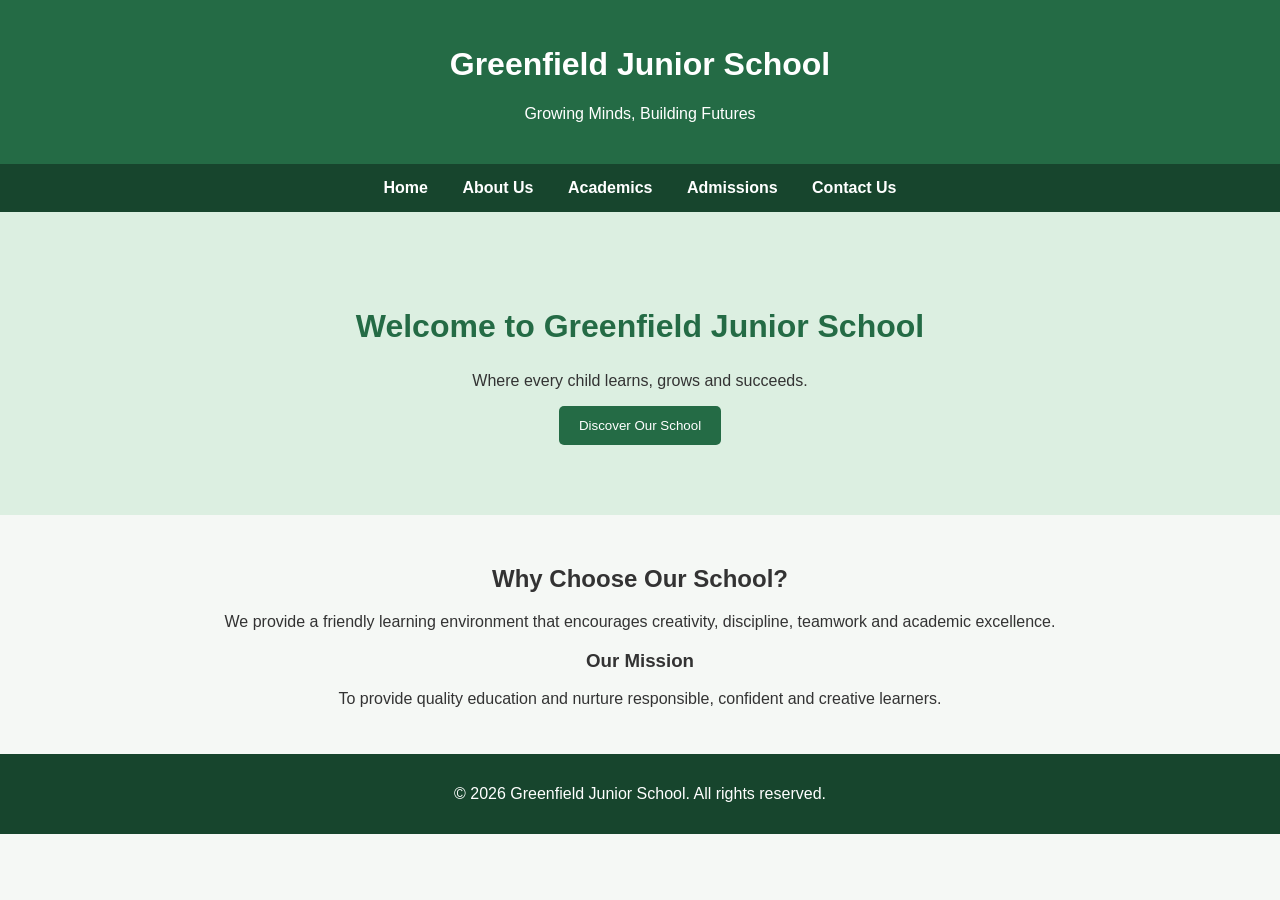
<file: index.html>
<!DOCTYPE html>
<html lang="en">
<head>
    <meta charset="UTF-8">
    <meta name="viewport" content="width=device-width, initial-scale=1.0">
    <title>Greenfield Junior School</title>
    <link rel="stylesheet" href="style.css">
</head>
<body>

<header>
    <h1>Greenfield Junior School</h1>
    <p>Growing Minds, Building Futures</p>
</header>

<nav>
    <a href="index.html">Home</a>
    <a href="about.html">About Us</a>
    <a href="academics.html">Academics</a>
    <a href="admissions.html">Admissions</a>
    <a href="contact.html">Contact Us</a>
</nav>

<section class="hero">
    <h2>Welcome to Greenfield Junior School</h2>
    <p>Where every child learns, grows and succeeds.</p>
    <button onclick="showMessage()">Discover Our School</button>
</section>

<section class="content">
    <h2>Why Choose Our School?</h2>
    <p>We provide a friendly learning environment that encourages
    creativity, discipline, teamwork and academic excellence.</p>

    <h3>Our Mission</h3>
    <p>To provide quality education and nurture responsible,
    confident and creative learners.</p>
</section>

<footer>
    <p>&copy; 2026 Greenfield Junior School. All rights reserved.</p>
</footer>

<script src="script.js"></script>

</body>
</html>
</file>
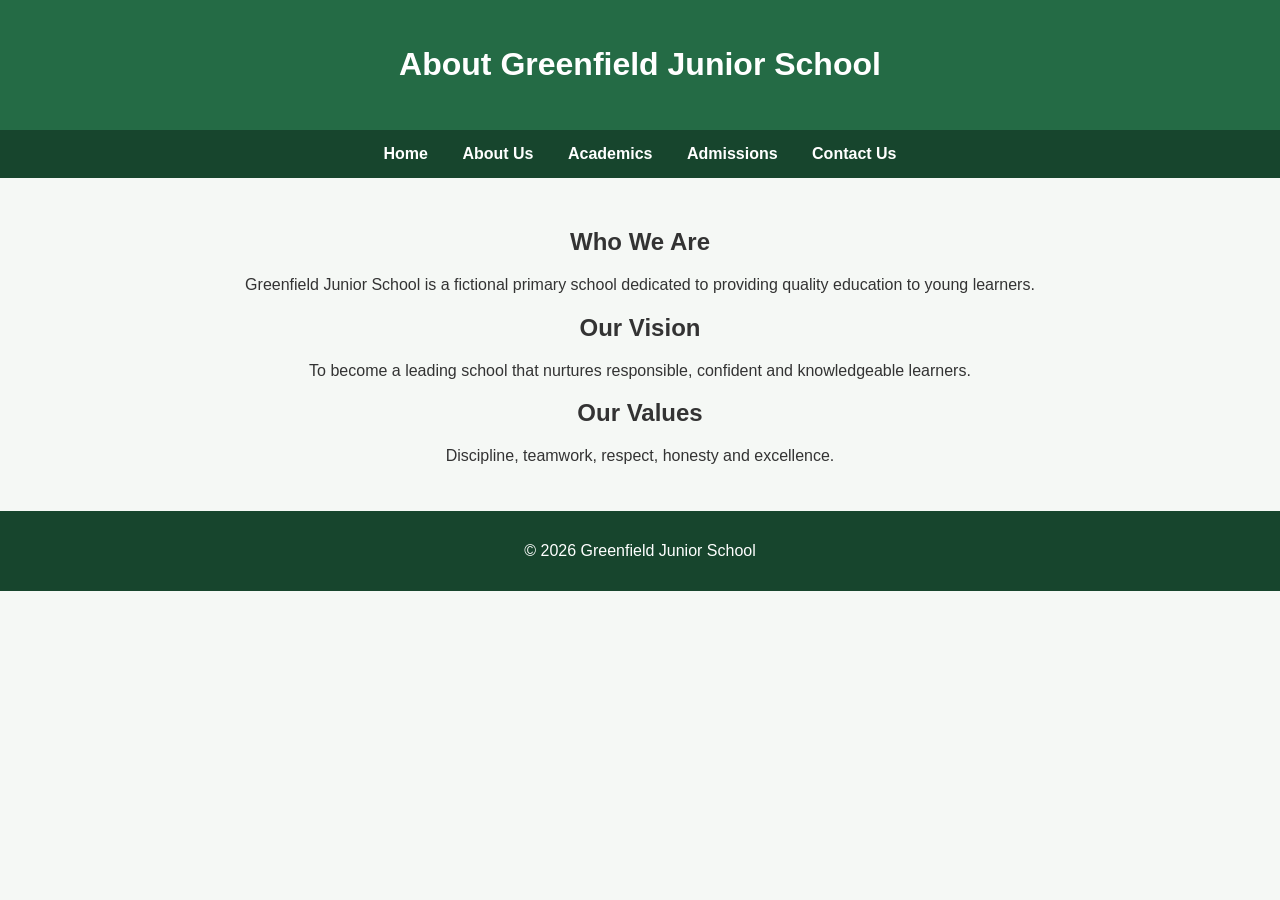
<file: about.html>
<!DOCTYPE html>
<html lang="en">
<head>
    <meta charset="UTF-8">
    <title>About Us - Greenfield Junior School</title>
    <link rel="stylesheet" href="style.css">
</head>
<body>
<header>
    <h1>About Greenfield Junior School</h1>
</header>

<nav>
    <a href="index.html">Home</a>
    <a href="about.html">About Us</a>
    <a href="academics.html">Academics</a>
    <a href="admissions.html">Admissions</a>
    <a href="contact.html">Contact Us</a>
</nav>

<section class="content">
    <h2>Who We Are</h2>
    <p>Greenfield Junior School is a fictional primary school
    dedicated to providing quality education to young learners.</p>

    <h2>Our Vision</h2>
    <p>To become a leading school that nurtures responsible,
    confident and knowledgeable learners.</p>

    <h2>Our Values</h2>
    <p>Discipline, teamwork, respect, honesty and excellence.</p>
</section>

<footer>
    <p>&copy; 2026 Greenfield Junior School</p>
</footer>
</body>
</html>
</file>
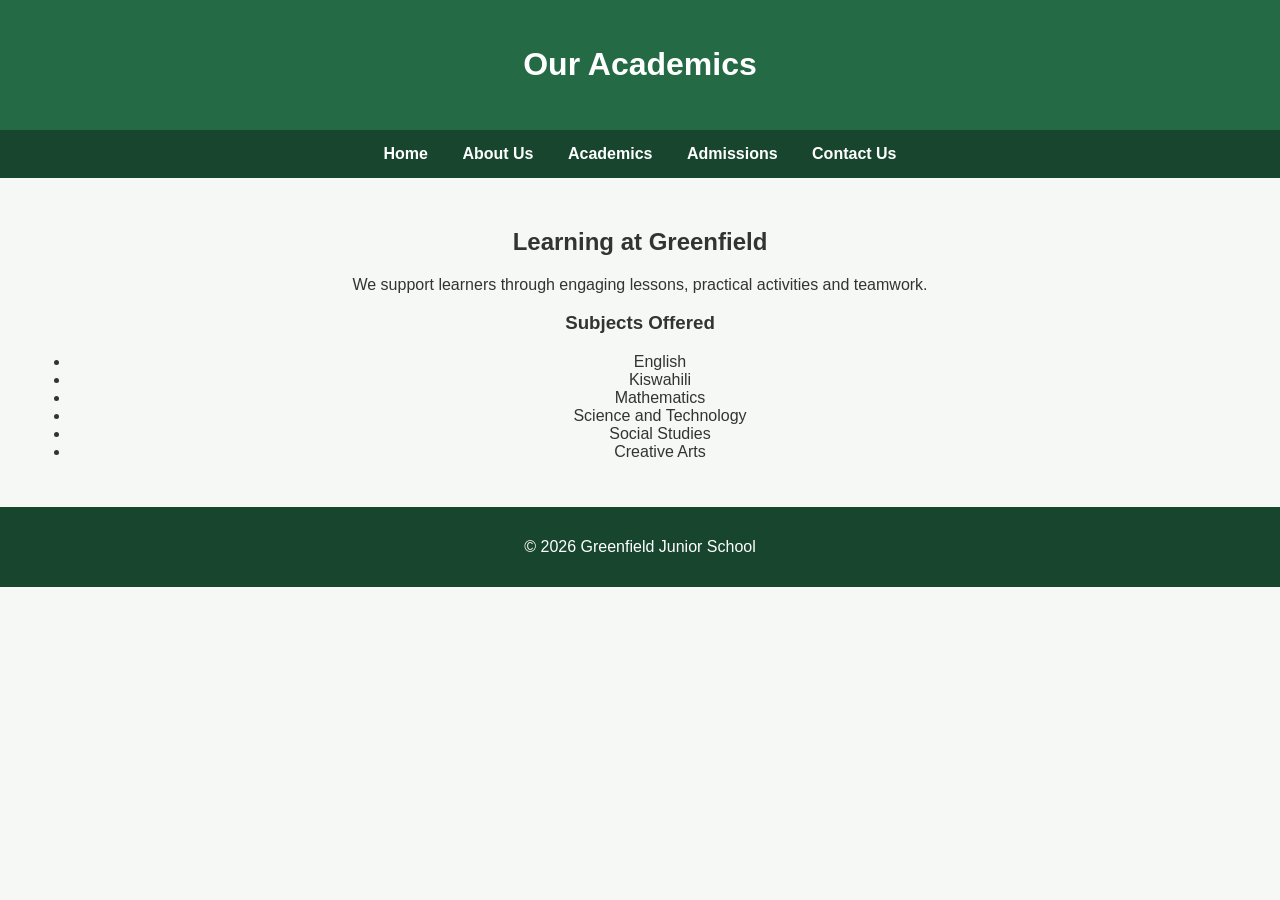
<file: academics.html>
<!DOCTYPE html>
<html lang="en">
<head>
    <meta charset="UTF-8">
    <title>Academics - Greenfield Junior School</title>
    <link rel="stylesheet" href="style.css">
</head>
<body>
<header>
    <h1>Our Academics</h1>
</header>

<nav>
    <a href="index.html">Home</a>
    <a href="about.html">About Us</a>
    <a href="academics.html">Academics</a>
    <a href="admissions.html">Admissions</a>
    <a href="contact.html">Contact Us</a>
</nav>

<section class="content">
    <h2>Learning at Greenfield</h2>
    <p>We support learners through engaging lessons,
    practical activities and teamwork.</p>

    <h3>Subjects Offered</h3>
    <ul>
        <li>English</li>
        <li>Kiswahili</li>
        <li>Mathematics</li>
        <li>Science and Technology</li>
        <li>Social Studies</li>
        <li>Creative Arts</li>
    </ul>
</section>

<footer>
    <p>&copy; 2026 Greenfield Junior School</p>
</footer>
</body>
</html>
</file>
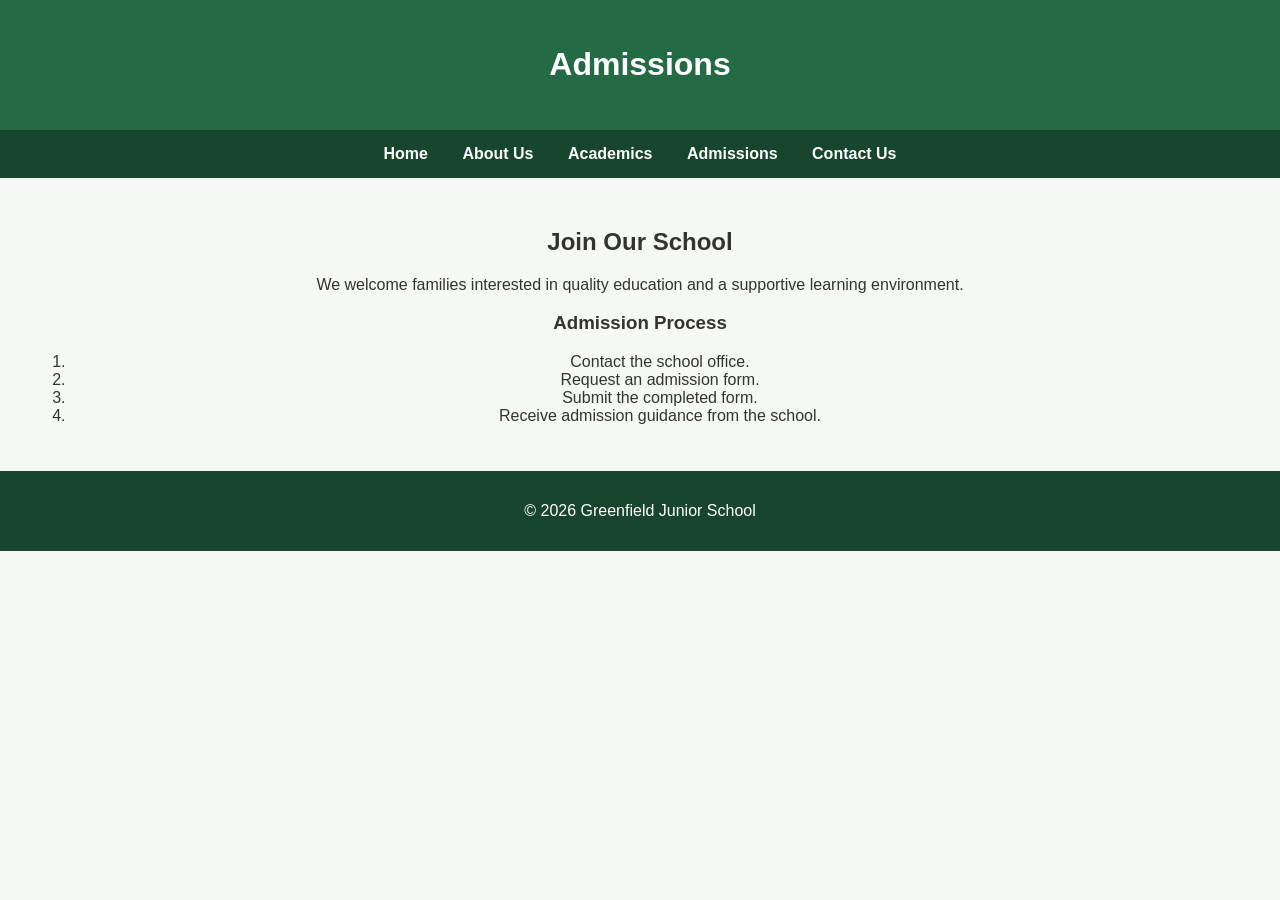
<file: admissions.html>
<!DOCTYPE html>
<html lang="en">
<head>
    <meta charset="UTF-8">
    <title>Admissions - Greenfield Junior School</title>
    <link rel="stylesheet" href="style.css">
</head>
<body>
<header>
    <h1>Admissions</h1>
</header>

<nav>
    <a href="index.html">Home</a>
    <a href="about.html">About Us</a>
    <a href="academics.html">Academics</a>
    <a href="admissions.html">Admissions</a>
    <a href="contact.html">Contact Us</a>
</nav>

<section class="content">
    <h2>Join Our School</h2>
    <p>We welcome families interested in quality education
    and a supportive learning environment.</p>

    <h3>Admission Process</h3>
    <ol>
        <li>Contact the school office.</li>
        <li>Request an admission form.</li>
        <li>Submit the completed form.</li>
        <li>Receive admission guidance from the school.</li>
    </ol>
</section>

<footer>
    <p>&copy; 2026 Greenfield Junior School</p>
</footer>
</body>
</html>
</file>
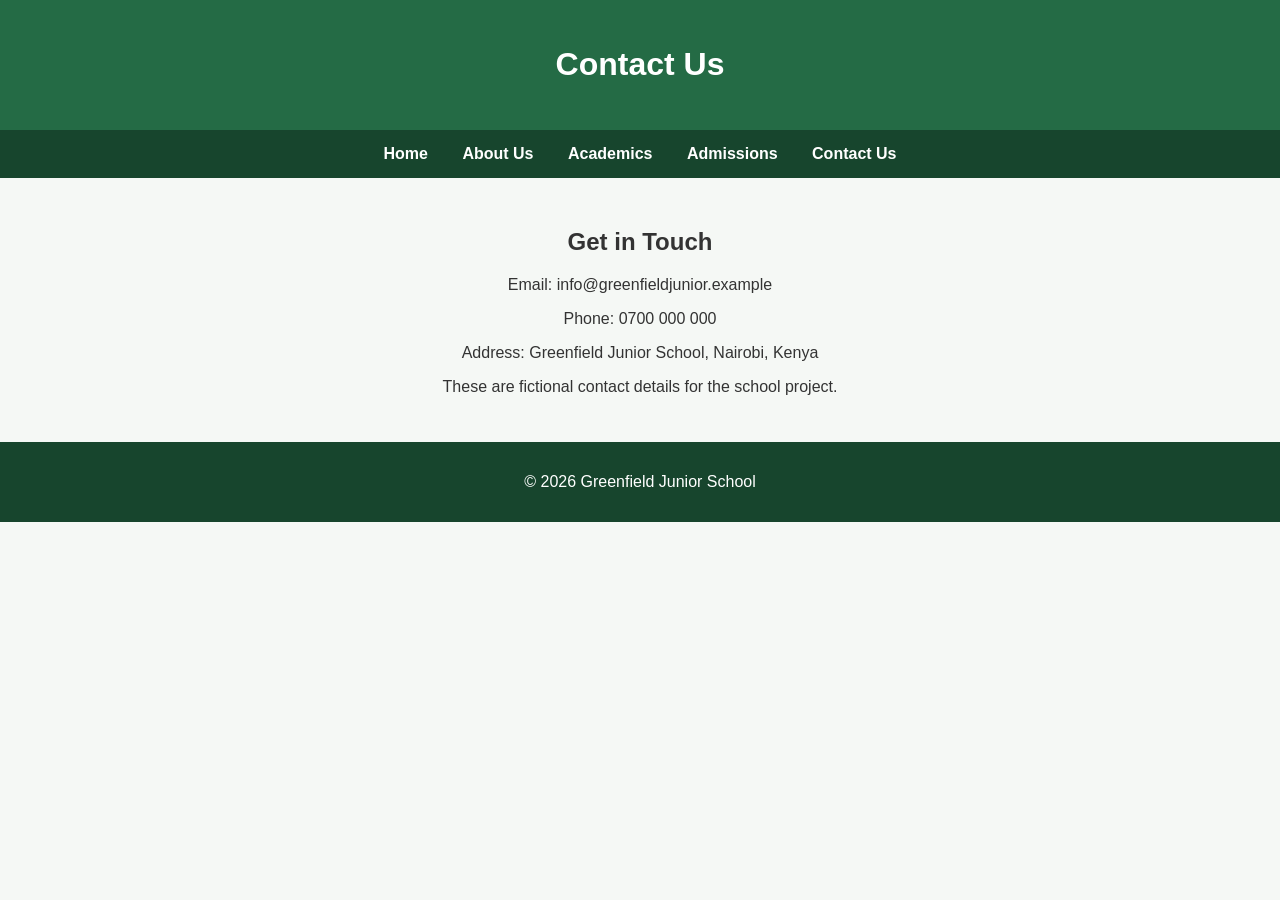
<file: contact.html>
<!DOCTYPE html>
<html lang="en">
<head>
    <meta charset="UTF-8">
    <title>Contact Us - Greenfield Junior School</title>
    <link rel="stylesheet" href="style.css">
</head>
<body>
<header>
    <h1>Contact Us</h1>
</header>

<nav>
    <a href="index.html">Home</a>
    <a href="about.html">About Us</a>
    <a href="academics.html">Academics</a>
    <a href="admissions.html">Admissions</a>
    <a href="contact.html">Contact Us</a>
</nav>

<section class="content">
    <h2>Get in Touch</h2>
    <p>Email: info@greenfieldjunior.example</p>
    <p>Phone: 0700 000 000</p>
    <p>Address: Greenfield Junior School, Nairobi, Kenya</p>

    <p>These are fictional contact details for the school project.</p>
</section>

<footer>
    <p>&copy; 2026 Greenfield Junior School</p>
</footer>
</body>
</html>
</file>
<file: style.css>
body {
    margin: 0;
    font-family: Arial, sans-serif;
    background-color: #f5f8f5;
    color: #333;
}

header {
    background-color: #246b45;
    color: white;
    text-align: center;
    padding: 25px;
}

nav {
    background-color: #17452d;
    text-align: center;
    padding: 15px;
}

nav a {
    color: white;
    text-decoration: none;
    margin: 15px;
    font-weight: bold;
}

nav a:hover {
    color: #b9efc8;
}

.hero {
    background-color: #dcefe1;
    text-align: center;
    padding: 70px 20px;
}

.hero h2 {
    color: #246b45;
    font-size: 32px;
}

button {
    background-color: #246b45;
    color: white;
    padding: 12px 20px;
    border: none;
    border-radius: 5px;
    cursor: pointer;
}

button:hover {
    background-color: #17452d;
}

.content {
    padding: 30px;
    text-align: center;
}

footer {
    background-color: #17452d;
    color: white;
    text-align: center;
    padding: 15px;
}
</file>
